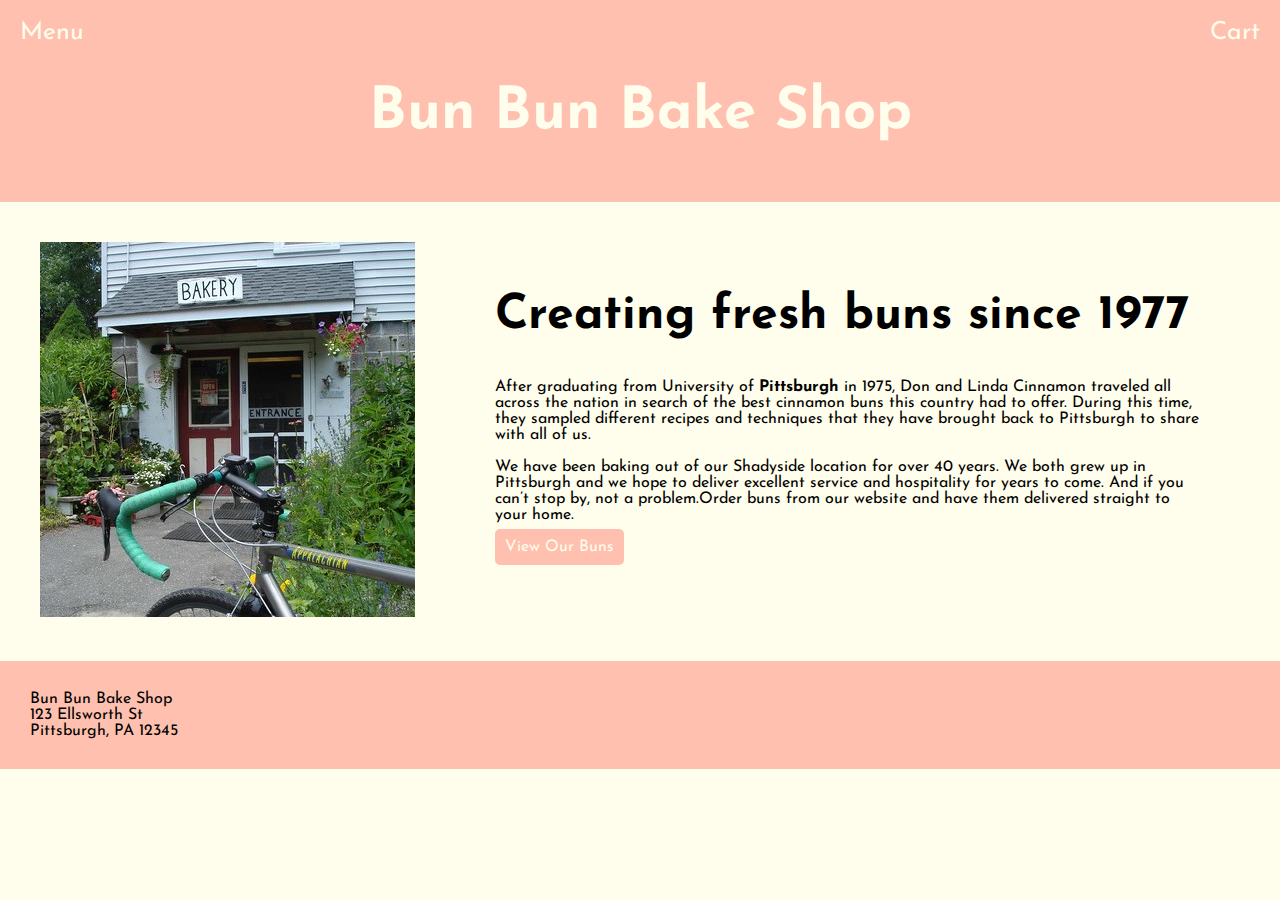
<file: index.html>
<!DOCTYPE html>
<html lang="en">
<head>
	<title>Bun Bun Bake Shop</title>
	 <meta charset="UTF-8">
    <!-- styles -->
	<link rel="stylesheet" type="text/css" href="style.css">
    <!-- fonts -->
	<link href="https://fonts.googleapis.com/css?family=Josefin+Sans&display=swap" rel="stylesheet">


</head>
<body>
<div class="container">
	<header>
		<nav>
			<div class="menu-nav">
				<div class="space">
					
				</div><div class="space">
					
				</div><span>Menu</span><div class="space"></div><div class="space"></div></div>
				 <div class="menu-window">
				 	<h2>Menu</h2>	
				  <ul>
				      <li><a href="index.html" class="nav-item">Home</a></li>
				      <li><a href="#" class="nav-item">Our Story</a></li>
				      <li><a href="Product Details/products-page.html" class="nav-item">Rolls</a></li>
				      <li><a href="#" class="nav-item">FAQ</a></li>
				      <li><a href="#" class="nav-item">Cart</a></li>
			 	 </ul>
			  	</div>
			  <span><a class="main-nav" href="cart.html">Cart</a></span>
		</nav>
		<h1>Bun Bun Bake Shop</h1>
	</header>

<div id="main-content">
<div id="bakery">
	<img src="bakery.jpg" alt="bakery">
</div>
<div id="home-copy"><h2>Creating fresh buns since 1977</h2>
	<p>
		After graduating from University of <b>Pittsburgh</b> in 1975, Don and Linda Cinnamon traveled all across the nation in search of the best cinnamon buns this country had to offer. During this time, they sampled different recipes and techniques that they have brought back to Pittsburgh to share with all of us. <br><br>We have been baking out of our Shadyside location for over 40 years. We both grew up in Pittsburgh and we hope to deliver excellent service and hospitality for years to come. And if you can’t stop by, not a problem.Order buns from our website and have them delivered straight to your home. 
	</p>
	<div class="cta">
		<a href="Product Details/products-page.html">View Our Buns</a>
	</div>
</div>
</div>
<footer>
	<div id="address">Bun Bun Bake Shop<br>
	123 Ellsworth St<br>
	Pittsburgh, PA 12345<br>
</div>
</footer>
</div>
</body>
</html>
</file>
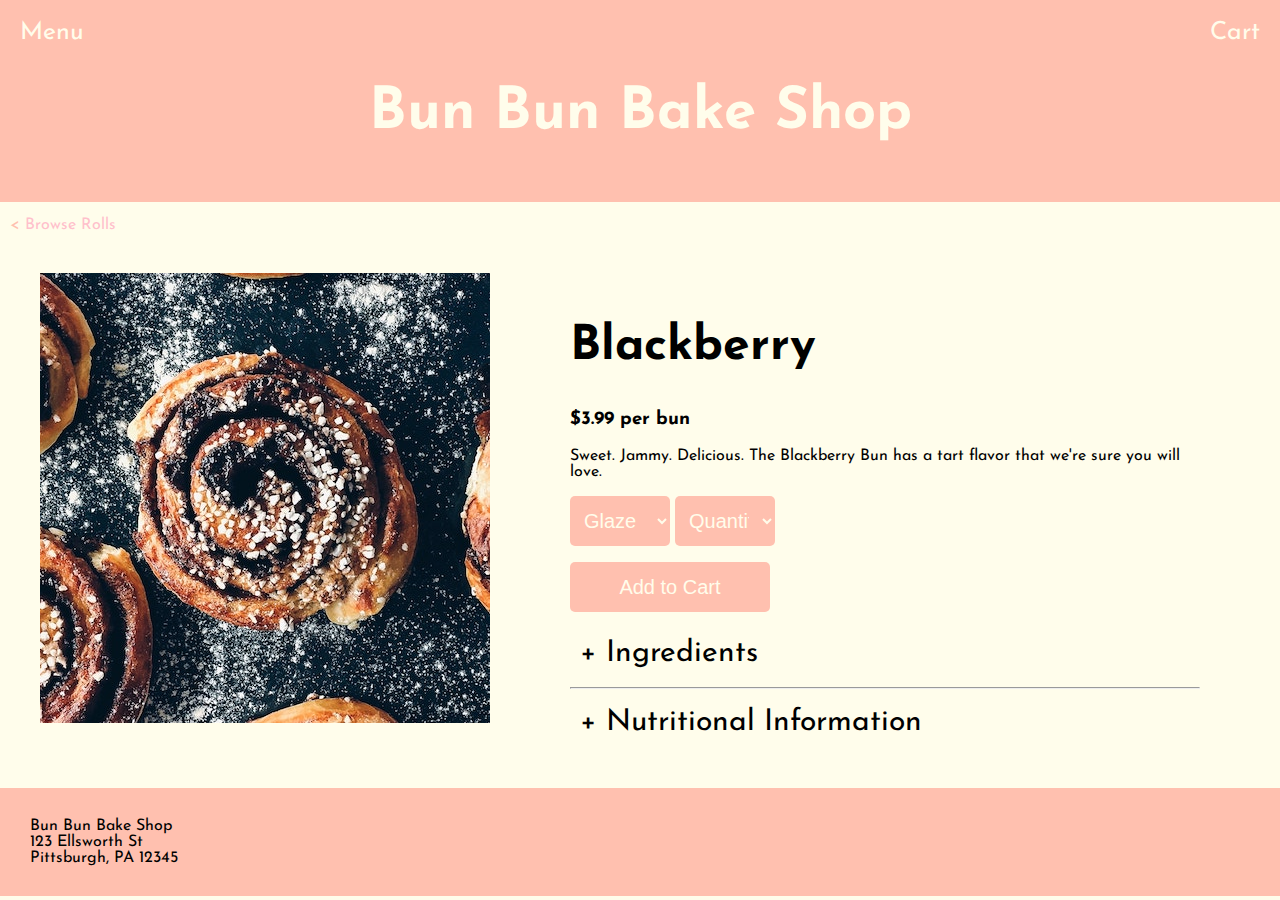
<file: Blackberry/blackberry.html>
<!DOCTYPE html>
<html lang="en">
<head>
	<title>Bun Bun Bake Shop</title>
	 <meta charset="UTF-8">
    <!-- styles -->
	<link rel="stylesheet" type="text/css" href="../style.css">
    <!-- fonts -->
	<link href="https://fonts.googleapis.com/css?family=Josefin+Sans&display=swap" rel="stylesheet">


</head>
<body>
<div class="container">
	<header>
		<nav>
			<div class="menu-nav">
				<div class="space">
					
				</div><div class="space">
					
				</div><span>Menu</span><div class="space"></div><div class="space"></div></div>
				 <div class="menu-window">
				 	<h2>Menu</h2>	
				  <ul>
				      <li><a href="../index.html" class="nav-item">Home</a></li>
				      <li><a href="#" class="nav-item">Our Story</a></li>
				      <li><a href="../Product Details/products-page.html" class="nav-item">Rolls</a></li>
				      <li><a href="#" class="nav-item">FAQ</a></li>
				      <li><a href="#" class="nav-item">Cart</a></li>
			 	 </ul>
			  	</div>
			  <span><a class="main-nav" href="cart.html">Cart</a></span>
		</nav>
		<h1>Bun Bun Bake Shop</h1>
	</header>
<div class="branch-section"><span> &lt; </span> <a href="../Product Details/products-page.html">Browse Rolls</a></div>

<div id="main-content">
<div id="bakery">
	<img src="blackberry-product.jpg" alt="blackberry roll">
</div>
<div id="home-copy"><h2>Blackberry</h2>
	<h3>$3.99 per bun</h3>
	<p>
		Sweet. Jammy. Delicious. The Blackberry Bun has a tart flavor that we're sure you will love.
	</p>

	<div>
		<form>
			<select name="Glaze"><optgroup label="glaze">
				<option value="Glaze">Glaze</option>
				<option value="Vanilla-Milk">None</option>
				<option value="Sugar-Milk">Sugar-Milk</option>
				<option value="Vanilla-Milk">Vanilla-Milk</option>
				<option value="Double Chocolate">Double Chocolate</option>
				</optgroup>
			</select>
			<select name="Quantity">
				<option value="Quantity">Quantity</option>
				<option value="1">1</option>
				<option value="3">3</option>
				<option value="6">6</option>
				<option value="12">12</option>
			</select>
			<br><br>
			<input type="submit" name="Add to cart" value="Add to Cart">
		</form>
	</div><br>
	<div class="collapsed-info">+ Ingredients</div><hr>
	<div class="collapsed-info">+ Nutritional Information</div>
</div>
</div>
<footer>
	<div id="address">Bun Bun Bake Shop<br>
	123 Ellsworth St<br>
	Pittsburgh, PA 12345<br>
</div>
</footer>
</div>
</body>
</html>
</file>
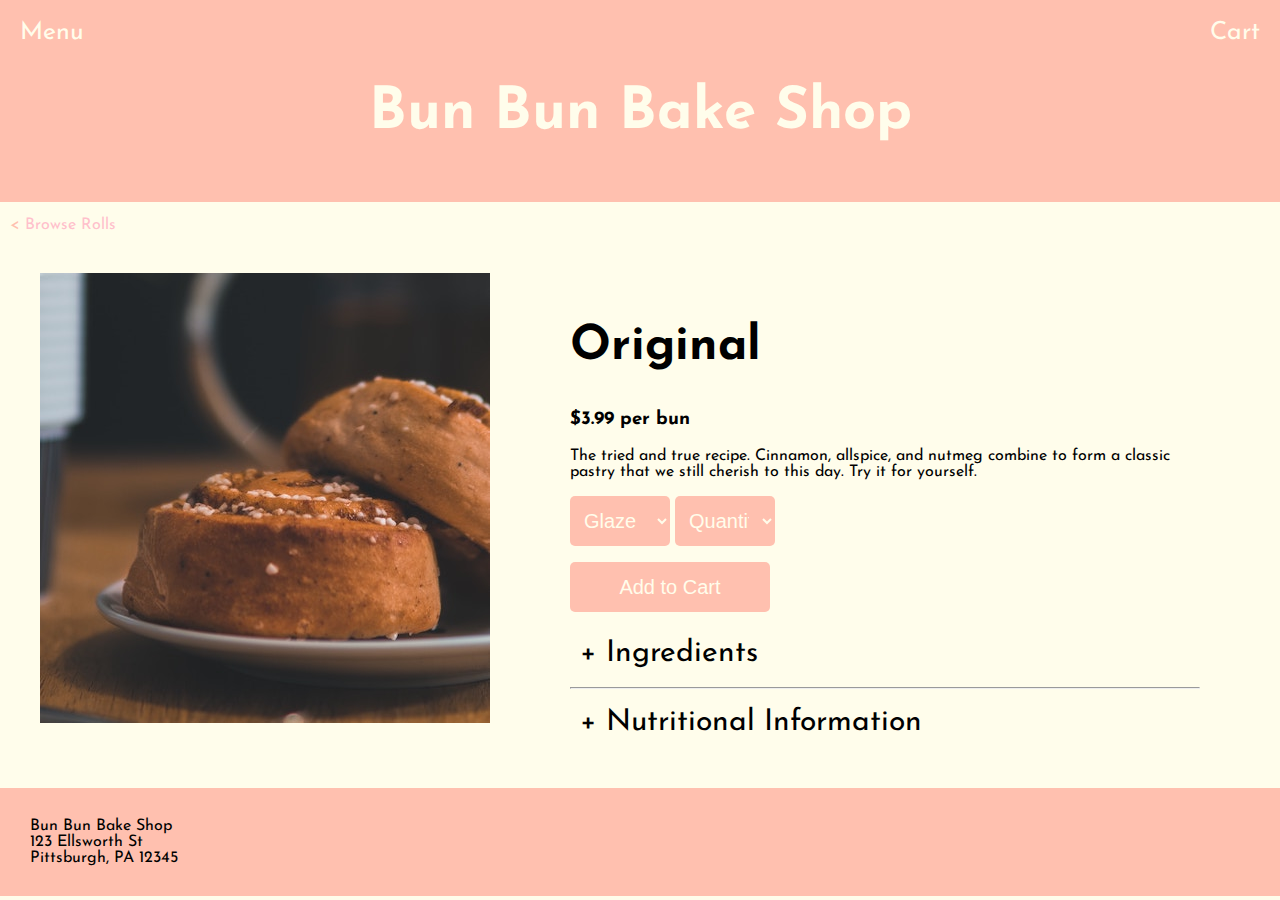
<file: Original/original.html>
<!DOCTYPE html>
<html lang="en">
<head>
	<title>Bun Bun Bake Shop</title>
	 <meta charset="UTF-8">
    <!-- styles -->
	<link rel="stylesheet" type="text/css" href="../style.css">
    <!-- fonts -->
	<link href="https://fonts.googleapis.com/css?family=Josefin+Sans&display=swap" rel="stylesheet">


</head>
<body>
<div class="container">
	<header>
		<nav>
			<div class="menu-nav">
				<div class="space">
					
				</div><div class="space">
					
				</div><span>Menu</span><div class="space"></div><div class="space"></div></div>
				 <div class="menu-window">
				 	<h2>Menu</h2>	
				  <ul>
				      <li><a href="../index.html" class="nav-item">Home</a></li>
				      <li><a href="#" class="nav-item">Our Story</a></li>
				      <li><a href="../Product Details/products-page.html" class="nav-item">Rolls</a></li>
				      <li><a href="#" class="nav-item">FAQ</a></li>
				      <li><a href="#" class="nav-item">Cart</a></li>
			 	 </ul>
			  	</div>
			  <a class="main-nav" href="cart.html"><span>Cart</span></a>
		</nav>
		<h1>Bun Bun Bake Shop</h1>
	</header>
	<div class="branch-section"><span> &lt; </span> <a href="../Product Details/products-page.html">Browse Rolls</a></div>
<div id="main-content">
<div id="bakery">
	<img src="original-product-page.jpg" alt="original roll">
</div>
<div id="home-copy"><h2>Original</h2>
	<h3>$3.99 per bun</h3>
	<p>
		The tried and true recipe. Cinnamon, allspice, and nutmeg combine to form a classic pastry that we still cherish to this day. Try it for yourself. 
	</p>

	<div>
		<form>
			<select name="Glaze"><optgroup label="Glaze">
				<option value="Glaze">Glaze</option>
				<option value="Vanilla-Milk">None</option>
				<option value="Sugar-Milk">Sugar-Milk</option>
				<option value="Vanilla-Milk">Vanilla-Milk</option>
				<option value="Double Chocolate">Double Chocolate</option>
				</optgroup>
			</select>
			<select name="Quantity">
				<option value="Quantity">Quantity</option>
				<option value="1">1</option>
				<option value="3">3</option>
				<option value="6">6</option>
				<option value="12">12</option>
			</select>
			<br><br>
			<input type="submit" name="Add to cart" value="Add to Cart">
		</form>
	</div><br>
	<div class="collapsed-info">+ Ingredients</div><hr>
	<div class="collapsed-info">+ Nutritional Information</div>
</div>
</div>
<footer>
	<div id="address">Bun Bun Bake Shop<br>
	123 Ellsworth St<br>
	Pittsburgh, PA 12345<br>
</div>
</footer>
</div>
</body>
</html>
</file>
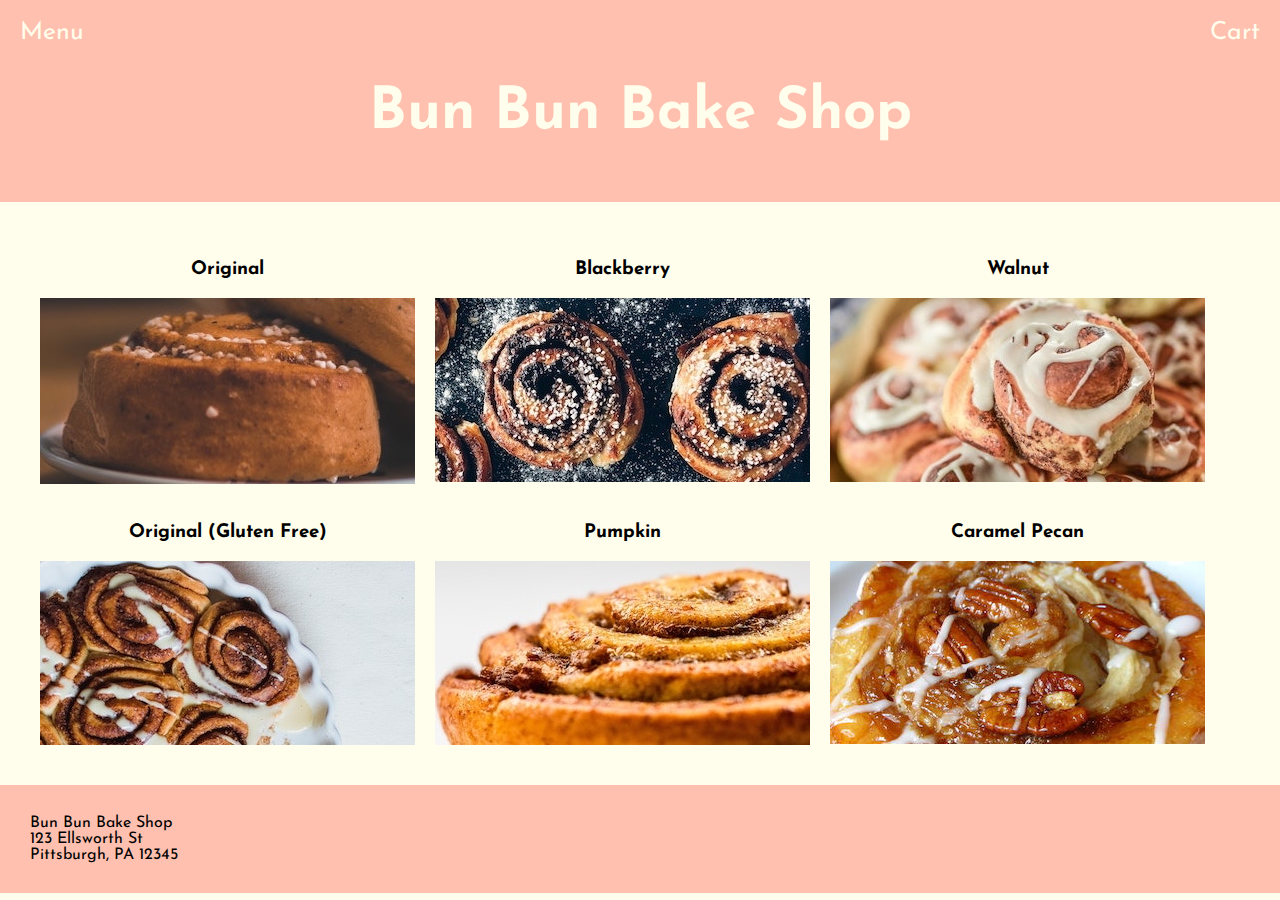
<file: Product Details/products-page.html>
<!DOCTYPE html>
<html lang="en">
<head>
	<title>Bun Bun Bake Shop</title>
	 <meta charset="UTF-8">
    <!-- styles -->
	<link rel="stylesheet" type="text/css" href="../style.css">
    <!-- fonts -->
	<link href="https://fonts.googleapis.com/css?family=Josefin+Sans&display=swap" rel="stylesheet">


</head>

<body>
<div class="container">
	<header>
		<nav>
			<div class="menu-nav">
				<div class="space">
					
				</div><div class="space">
					
				</div><span>Menu</span><div class="space"></div><div class="space"></div></div>
				 <div class="menu-window">
				 	<h2>Menu</h2>	
				  <ul>
				      <li><a href="../index.html" class="nav-item">Home</a></li>
				      <li><a href="#" class="nav-item">Our Story</a></li>
				      <li><a href="products-page.html" class="nav-item">Rolls</a></li>
				      <li><a href="#" class="nav-item">FAQ</a></li>
				      <li><a href="#" class="nav-item">Cart</a></li>
			 	 </ul>
			  	</div>
			  <span><a class="main-nav" href="cart.html">Cart</a></span>
		</nav>
		<h1>Bun Bun Bake Shop</h1>
	</header>

	<div id="main-content">
	<div id="product-container">
		<div class="product"><h3>Original</h3><a href="../Original/original.html"><img src="orig.jpg" alt="original"><div class="product-details-button">Product Details</div></a></div>
		<div class="product"><h3>Blackberry</h3><a href="../Blackberry/blackberry.html"><img src="blueberry.jpg" alt="blackberry"><div class="product-details-button">Product Details</div></a></div>
		<div class="product"><h3>Walnut</h3><a href="#"><img src="walnut.jpg" alt="walnut"><div class="product-details-button">Product Details</div></a></div>
		<div class="product"><h3>Original (Gluten Free)</h3><a href="#"><img src="originalgf.jpg" alt="original gluten free"><div class="product-details-button">Product Details</div></a></div>
		<div class="product"><h3>Pumpkin</h3><a href="#"><img src="pumpkin.jpg" alt="pumpkin"><div class="product-details-button">Product Details</div></a></div>
		<div class="product"><h3>Caramel Pecan</h3><a href="#"><img src="caramelpecan.jpg" alt="caramel pecan"><div class="product-details-button">Product Details</div></a></div>
	</div>
	</div>

	<footer>
		<div id="address">Bun Bun Bake Shop<br>
	123 Ellsworth St<br>
	Pittsburgh, PA 12345<br>
		</div>
	</footer>

</div>
</body>
</html>
</file>
<file: style.css>
html{
	height: 100%;
}

a{
	text-decoration: none;
	color: #fffdeb;
}

body{
	background-color: #fffdeb;
	font-family: 'Josefin Sans', sans-serif;
	margin: 0 auto;
	overflow:visible;
	height: 100%;

}

#container{
	margin: auto;
}


header{
	background-color: #FFC0AF;
	padding: 20px;
	left: 0;
	top:0;
	right: 0;

} 

/* ------Navigation styles ------ */

nav {
	display: flex;
	justify-content: space-between;
	color: #fffdeb;
}

nav span{
	font-size: 25px;
}

ul{
	list-style-type:none;
}

li{
	padding: 10px;
}

.menu-window{
	display: none;
}

.nav-item{
	font-size: 20px;
}

.menu-nav:hover + .menu-window{
	transition: 0.2s 2s;
 	display: block;
 }

 .menu-window:hover{
 	display: block;
 }

.space{
	position: absolute;
	width: 100px;
	height: 100px;
}

.menu-window{
	background-color: #FFC0AF;
	position: fixed;
	overflow: visible;
	height: 100%;
	width: 20%;
	margin: -20px;
	text-align: center;
	z-index: 1;
}


h1{
	text-align: center;
	color: #fffdeb;
	font-size: 58px;

}

h2{
	font-size: 48px;
}
/* ---- content ---- */
.branch-section{
	padding-top:15px;
	padding-left: 10px; 
}

.branch-section span{
	color: #FFC0AF;
}
.branch-section a{
	color: pink;
}
#main-content{
	display: flex;
	padding: 20px;

}

/* ---- product details ---- */


#product-container{
	  grid-template-columns: 400px 400px 400px;
	 display: flex;
	flex-wrap: wrap;
	margin:10px;

}
#product-container h3{
	text-align: center;
}
#product-container>*{
	margin:10px;
}
.product {
	position: relative;

}

a img{
	display: block;
}
.product .product-details-button{
	display: none;
	position: absolute;
	color: ##fffdeb;
	bottom:4px;
	background-color: rgba(255,192,175, 0.75); /* Black background with 0.5 opacity */
  	width: 355px; /* Full width */
  	padding: 10px; /* Some padding */
}

a:hover .product-details-button{
	display: block;
}

#bakery{
	margin: 20px;
}

form{
	margin: auto;
}

#home-copy{
	padding-left: 40px;
	padding-right: 40px;
	padding-top: 10px;
	margin: 20px;
}
footer{
	background-color: #FFC0AF;
	padding: 30px;
} 

.cta {
	margin: auto;
}

select{
	border: none;
	width: 100px;
	height: 50px;
	font-size: 20px;
}

optgroup{
	font-size: 30px;
}
select, .cta a, input{
	border: none;
	background-color: #FFC0AF;
	padding: 10px;
	border-radius: 5px;
	color: #fffdeb;
	margin: auto;
	text-decoration: none;

}

input{
	font-size: 20px;
	width: 200px;
	height: 50px;
}

.collapsed-info{
	padding: 10px;
	font-size: 30px;
}
</file>
